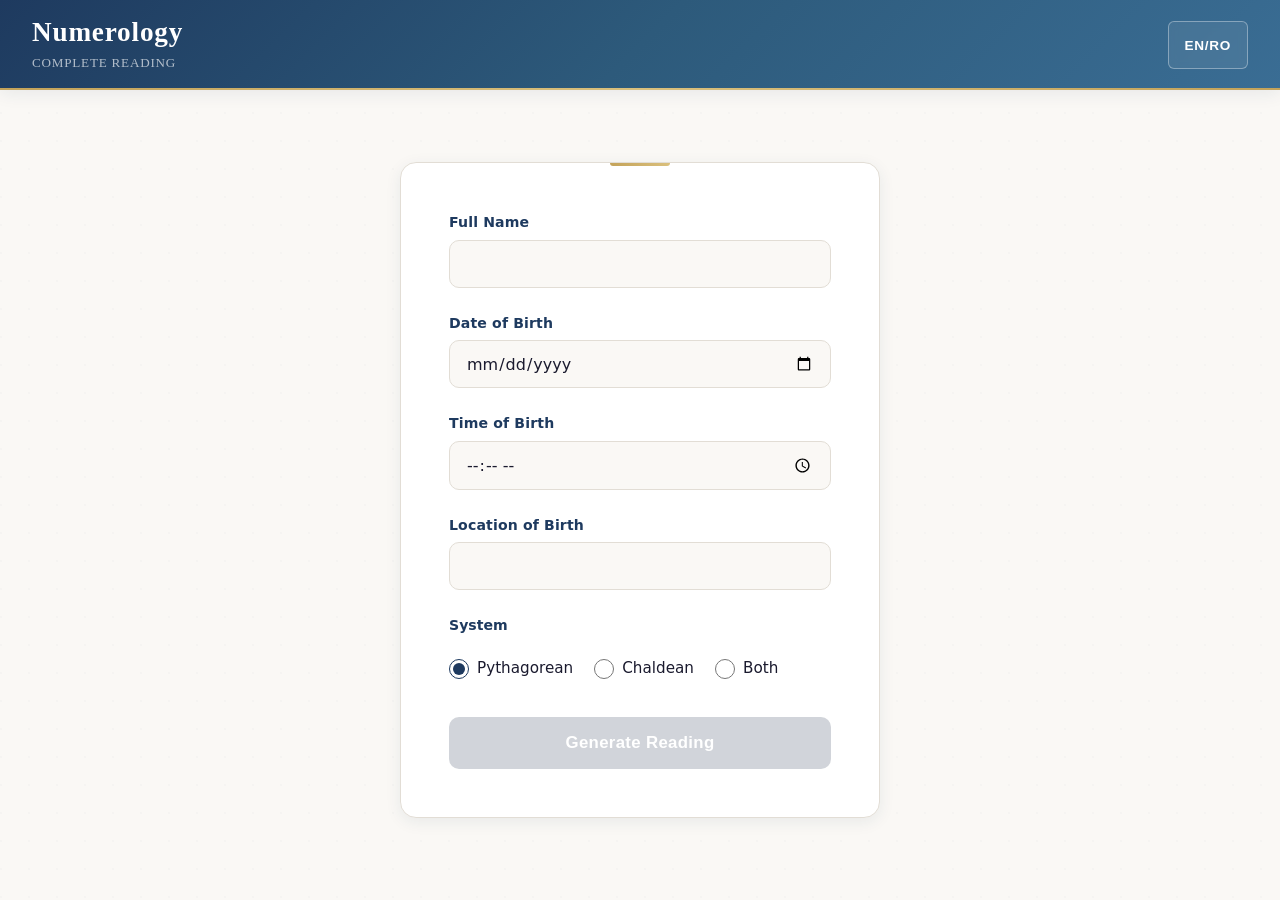
<file: index.html>
<!DOCTYPE html>
<html lang="en">
<head>
  <meta charset="UTF-8">
  <meta name="viewport" content="width=device-width, initial-scale=1">
  <meta name="theme-color" content="#1e3a5f">
  <meta http-equiv="Content-Security-Policy" content="default-src 'self'; style-src 'self' https://fonts.googleapis.com; font-src https://fonts.gstatic.com; img-src 'self'; script-src 'self'">
  <title>Numerology — Complete Reading</title>
  <link rel="manifest" href="manifest.json">
  <link rel="apple-touch-icon" href="icons/icon-192.png">
  <link rel="preconnect" href="https://fonts.googleapis.com">
  <link rel="preconnect" href="https://fonts.gstatic.com" crossorigin>
  <link href="https://fonts.googleapis.com/css2?family=Cormorant+Garamond:wght@400;600;700&display=swap" rel="stylesheet">
  <link rel="stylesheet" href="css/main.css">
  <link rel="stylesheet" href="css/components.css">
</head>
<body>
  <header id="app-header">
    <div>
      <h1 id="app-title">Numerology</h1>
      <span class="app-subtitle" id="app-subtitle">Complete Reading</span>
    </div>
    <button id="lang-toggle" aria-label="Switch language">EN/RO</button>
  </header>

  <main>
    <section id="input-screen">
      <form id="reading-form" novalidate>
        <div class="field">
          <label for="full-name" id="label-name">Full Name</label>
          <input type="text" id="full-name" required autocomplete="name">
          <small id="name-hint" class="hint"></small>
          <span id="name-error" class="error" aria-live="polite"></span>
        </div>

        <div class="field">
          <label for="birthdate" id="label-birthdate">Date of Birth</label>
          <input type="date" id="birthdate" required min="1900-01-01">
          <span id="birthdate-error" class="error" aria-live="polite"></span>
        </div>

        <div class="field">
          <label for="time-of-birth" id="label-time">Time of Birth <span class="optional-tag"></span></label>
          <input type="time" id="time-of-birth">
        </div>

        <div class="field">
          <label for="location" id="label-location">Location of Birth <span class="optional-tag"></span></label>
          <input type="text" id="location" autocomplete="off">
        </div>

        <fieldset id="system-selector">
          <legend id="label-system">System</legend>
          <label><input type="radio" name="system" value="pythagorean" checked> <span>Pythagorean</span></label>
          <label><input type="radio" name="system" value="chaldean"> <span>Chaldean</span></label>
          <label><input type="radio" name="system" value="both"> <span>Both</span></label>
        </fieldset>

        <button type="submit" id="generate-btn" disabled>Generate Reading</button>
      </form>
    </section>

    <section id="results-screen" hidden>
      <div id="results-header">
        <button id="back-btn" aria-label="Back">&larr;</button>
        <div id="person-summary"></div>
      </div>
      <div id="results-container"></div>
    </section>
  </main>

  <script type="module" src="js/app.js"></script>
</body>
</html>
</file>
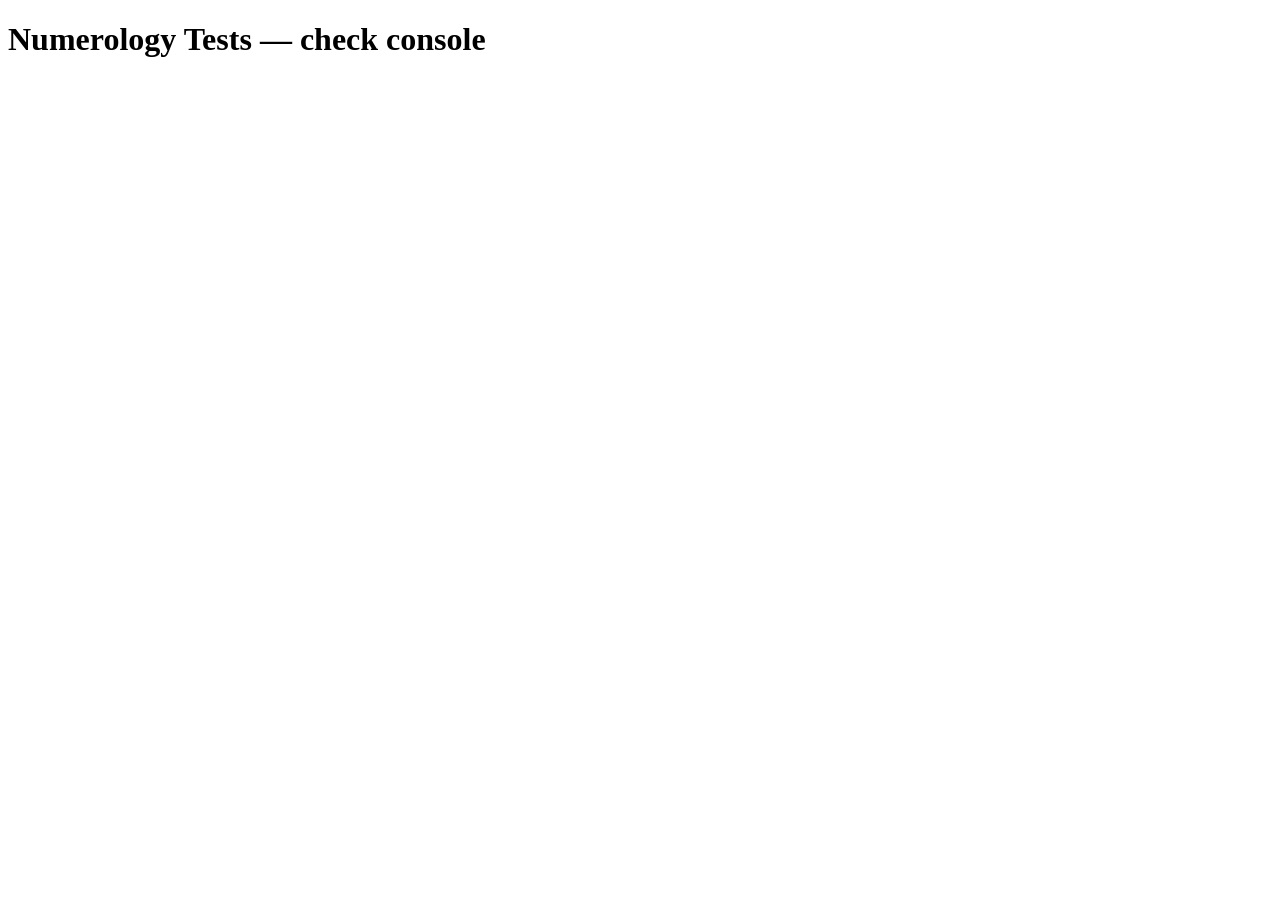
<file: tests/index.html>
<!DOCTYPE html>
<html><head><title>Numerology Tests</title></head>
<body>
<h1>Numerology Tests — check console</h1>
<script type="module" src="modules/test-reduce.js"></script>
<script type="module" src="modules/test-letter-values.js"></script>
<script type="module" src="modules/test-master-numbers.js"></script>
<script type="module" src="modules/test-calculator.js"></script>
</body></html>
</file>
<file: css/main.css>
/* Numerology App — Main Styles */

*, *::before, *::after {
  box-sizing: border-box;
  margin: 0;
  padding: 0;
}

:root {
  --primary: #1e3a5f;
  --primary-mid: #2d5a7b;
  --primary-light: #4a8db7;
  --accent: #c4a35a;
  --accent-soft: #dac07d;
  --accent-bg: #f8f1e0;
  --bg: #faf8f5;
  --bg-alt: #f3f0eb;
  --surface: #ffffff;
  --text: #1a1a2e;
  --text-secondary: #4a5568;
  --muted: #7c8594;
  --border: #e2ddd5;
  --border-light: #eee9e2;
  --error: #b91c1c;
  --error-bg: #fef2f2;

  --font-display: 'Cormorant Garamond', Georgia, 'Times New Roman', serif;
  --font-body: -apple-system, BlinkMacSystemFont, 'Segoe UI', Roboto, system-ui, sans-serif;

  --s-xs: 0.25rem;
  --s-sm: 0.5rem;
  --s-md: 1rem;
  --s-lg: 1.5rem;
  --s-xl: 2rem;
  --s-2xl: 3rem;
  --s-3xl: 4rem;

  --r-sm: 6px;
  --r-md: 10px;
  --r-lg: 16px;
  --r-full: 9999px;

  --shadow-xs: 0 1px 2px rgba(30, 58, 95, 0.05);
  --shadow-sm: 0 2px 8px rgba(30, 58, 95, 0.06);
  --shadow-md: 0 4px 16px rgba(30, 58, 95, 0.08);
  --shadow-lg: 0 8px 32px rgba(30, 58, 95, 0.1);

  --ease: cubic-bezier(0.4, 0, 0.2, 1);
  --duration: 0.25s;
}

/* === Base === */
html {
  font-family: var(--font-body);
  font-size: 16px;
  color: var(--text);
  background: var(--bg);
  line-height: 1.6;
  -webkit-font-smoothing: antialiased;
  -moz-osx-font-smoothing: grayscale;
  scroll-behavior: smooth;
}

body {
  min-height: 100vh;
  min-height: 100dvh;
}

/* Subtle dot grid texture */
body::before {
  content: '';
  position: fixed;
  inset: 0;
  background: radial-gradient(circle at 1px 1px, rgba(30, 58, 95, 0.02) 1px, transparent 0);
  background-size: 28px 28px;
  pointer-events: none;
  z-index: -1;
}

/* === Header === */
#app-header {
  background: linear-gradient(135deg, var(--primary) 0%, var(--primary-mid) 50%, #3a6d94 100%);
  color: white;
  padding: var(--s-md) var(--s-lg);
  display: flex;
  justify-content: space-between;
  align-items: center;
  position: sticky;
  top: 0;
  z-index: 100;
  box-shadow: var(--shadow-md);
}

#app-header::after {
  content: '';
  position: absolute;
  bottom: 0;
  left: 0;
  right: 0;
  height: 2px;
  background: linear-gradient(90deg, var(--accent), var(--accent-soft), var(--accent));
}

#app-title {
  font-family: var(--font-display);
  font-size: 1.5rem;
  font-weight: 700;
  letter-spacing: 0.03em;
  color: white;
  line-height: 1.2;
}

.app-subtitle {
  font-family: var(--font-display);
  font-size: 0.82rem;
  opacity: 0.65;
  font-weight: 400;
  letter-spacing: 0.06em;
  text-transform: uppercase;
}

#lang-toggle {
  padding: var(--s-sm) var(--s-md);
  border: 1.5px solid rgba(255, 255, 255, 0.35);
  border-radius: var(--r-sm);
  background: rgba(255, 255, 255, 0.08);
  color: white;
  cursor: pointer;
  font-weight: 600;
  font-size: 0.85rem;
  min-height: 48px;
  min-width: 48px;
  transition: all var(--duration) var(--ease);
  backdrop-filter: blur(4px);
  letter-spacing: 0.05em;
}

#lang-toggle:hover,
#lang-toggle:focus-visible {
  background: rgba(255, 255, 255, 0.18);
  border-color: rgba(255, 255, 255, 0.6);
}

/* === Main Layout === */
main {
  max-width: 1080px;
  margin: 0 auto;
  padding: var(--s-md);
  padding-bottom: var(--s-3xl);
}

/* === Input Screen === */
#input-screen {
  max-width: 480px;
  margin: var(--s-xl) auto;
  animation: slideUp 0.5s var(--ease);
}

@keyframes slideUp {
  from { opacity: 0; transform: translateY(20px); }
  to { opacity: 1; transform: translateY(0); }
}

@keyframes fadeIn {
  from { opacity: 0; }
  to { opacity: 1; }
}

#reading-form {
  background: var(--surface);
  border-radius: var(--r-lg);
  padding: var(--s-xl) var(--s-lg);
  box-shadow: var(--shadow-md);
  border: 1px solid var(--border);
  position: relative;
}

#reading-form::before {
  content: '';
  position: absolute;
  top: 0;
  left: 50%;
  transform: translateX(-50%);
  width: 60px;
  height: 3px;
  background: linear-gradient(90deg, var(--accent), var(--accent-soft));
  border-radius: 0 0 var(--r-sm) var(--r-sm);
}

/* === Form Fields === */
.field {
  margin-bottom: var(--s-lg);
}

.field label {
  display: block;
  font-weight: 600;
  margin-bottom: 6px;
  font-size: 0.88rem;
  color: var(--primary);
  letter-spacing: 0.01em;
}

.field input[type="text"],
.field input[type="date"],
.field input[type="time"] {
  width: 100%;
  padding: 0.75rem 1rem;
  border: 1.5px solid var(--border);
  border-radius: var(--r-md);
  font-size: 1rem;
  font-family: var(--font-body);
  min-height: 48px;
  background: var(--bg);
  color: var(--text);
  transition: border-color var(--duration) var(--ease), box-shadow var(--duration) var(--ease);
}

.field input:focus {
  outline: none;
  border-color: var(--accent);
  box-shadow: 0 0 0 3px rgba(196, 163, 90, 0.15);
  background: var(--surface);
}

.field input::placeholder {
  color: var(--muted);
}

.hint {
  display: block;
  color: var(--muted);
  font-size: 0.8rem;
  margin-top: 4px;
  line-height: 1.4;
}

.error {
  display: block;
  color: var(--error);
  font-size: 0.8rem;
  margin-top: 4px;
  font-weight: 500;
}

.optional-tag {
  font-weight: 400;
  color: var(--muted);
  font-size: 0.78rem;
}

/* === System Selector === */
#system-selector {
  border: none;
  margin-bottom: var(--s-lg);
  padding: 0;
}

#system-selector legend {
  font-weight: 600;
  margin-bottom: var(--s-sm);
  font-size: 0.88rem;
  color: var(--primary);
}

#system-selector label {
  display: inline-flex;
  align-items: center;
  gap: var(--s-sm);
  margin-right: var(--s-md);
  min-height: 48px;
  cursor: pointer;
  font-size: 0.95rem;
  transition: color var(--duration) var(--ease);
  user-select: none;
}

#system-selector label:hover {
  color: var(--primary);
}

#system-selector input[type="radio"] {
  width: 20px;
  height: 20px;
  accent-color: var(--primary);
  cursor: pointer;
}

/* === Generate Button === */
#generate-btn {
  width: 100%;
  padding: 0.875rem var(--s-lg);
  background: linear-gradient(135deg, var(--primary) 0%, var(--primary-mid) 100%);
  color: white;
  border: none;
  border-radius: var(--r-md);
  font-size: 1.05rem;
  font-weight: 600;
  cursor: pointer;
  min-height: 52px;
  transition: all 0.3s var(--ease);
  letter-spacing: 0.02em;
  position: relative;
  overflow: hidden;
}

#generate-btn::after {
  content: '';
  position: absolute;
  inset: 0;
  background: linear-gradient(135deg, transparent 0%, rgba(255, 255, 255, 0.1) 100%);
  opacity: 0;
  transition: opacity 0.3s;
}

#generate-btn:not(:disabled):hover {
  box-shadow: var(--shadow-lg);
  transform: translateY(-1px);
}

#generate-btn:not(:disabled):hover::after {
  opacity: 1;
}

#generate-btn:not(:disabled):active {
  transform: translateY(0);
  box-shadow: var(--shadow-sm);
}

#generate-btn:disabled {
  opacity: 0.35;
  cursor: not-allowed;
  background: var(--muted);
}

/* === Results Screen === */
#results-screen {
  animation: fadeIn 0.3s var(--ease);
}

#results-header {
  display: flex;
  align-items: center;
  gap: var(--s-md);
  margin-bottom: var(--s-lg);
  padding-bottom: var(--s-md);
  border-bottom: 2px solid var(--accent);
}

#back-btn {
  width: 48px;
  height: 48px;
  border: 1.5px solid var(--border);
  border-radius: var(--r-md);
  background: var(--surface);
  font-size: 1.2rem;
  cursor: pointer;
  display: flex;
  align-items: center;
  justify-content: center;
  transition: all var(--duration) var(--ease);
  flex-shrink: 0;
  color: var(--primary);
}

#back-btn:hover {
  background: var(--bg-alt);
  border-color: var(--primary-mid);
  transform: translateX(-2px);
}

#person-summary {
  font-family: var(--font-display);
  font-size: 1.3rem;
  font-weight: 600;
  color: var(--primary);
  line-height: 1.3;
}

/* === Responsive === */
@media (min-width: 640px) {
  main {
    padding: var(--s-lg) var(--s-xl);
  }

  #input-screen {
    margin-top: var(--s-2xl);
  }

  #reading-form {
    padding: var(--s-2xl);
  }

  #app-header {
    padding: var(--s-md) var(--s-xl);
  }
}

@media (min-width: 768px) {
  #app-title {
    font-size: 1.7rem;
  }

  #person-summary {
    font-size: 1.5rem;
  }
}

/* === Accessibility === */
:focus-visible {
  outline: 2px solid var(--accent);
  outline-offset: 2px;
}

.sr-only {
  position: absolute;
  width: 1px;
  height: 1px;
  padding: 0;
  margin: -1px;
  overflow: hidden;
  clip: rect(0, 0, 0, 0);
  border: 0;
}

@media (prefers-reduced-motion: reduce) {
  *, *::before, *::after {
    animation-duration: 0.01ms !important;
    transition-duration: 0.01ms !important;
  }
  html {
    scroll-behavior: auto;
  }
}
</file>
<file: css/components.css>
/* Numerology App — Component Styles */

/* === Reading Summary Dashboard === */
.reading-summary {
  display: flex;
  justify-content: center;
  gap: var(--s-lg);
  padding: var(--s-xl) var(--s-md);
  margin-bottom: var(--s-xl);
  background: linear-gradient(135deg, var(--primary) 0%, var(--primary-mid) 50%, #3a6d94 100%);
  border-radius: var(--r-lg);
  box-shadow: var(--shadow-md);
  position: relative;
  overflow: hidden;
}

.reading-summary::before {
  content: '';
  position: absolute;
  inset: 0;
  background: radial-gradient(circle at 20% 50%, rgba(196, 163, 90, 0.1) 0%, transparent 50%),
              radial-gradient(circle at 80% 50%, rgba(196, 163, 90, 0.08) 0%, transparent 50%);
  pointer-events: none;
}

.summary-item {
  text-align: center;
  padding: var(--s-sm) var(--s-md);
  position: relative;
  animation: summaryReveal 0.6s var(--ease) backwards;
}

.summary-item:nth-child(1) { animation-delay: 0.1s; }
.summary-item:nth-child(2) { animation-delay: 0.2s; }
.summary-item:nth-child(3) { animation-delay: 0.3s; }
.summary-item:nth-child(4) { animation-delay: 0.4s; }

@keyframes summaryReveal {
  from { opacity: 0; transform: scale(0.8) translateY(10px); }
  to { opacity: 1; transform: scale(1) translateY(0); }
}

.summary-value {
  display: block;
  font-family: var(--font-display);
  font-size: 2.8rem;
  font-weight: 700;
  color: var(--accent);
  line-height: 1.1;
  text-shadow: 0 2px 8px rgba(0, 0, 0, 0.15);
}

.summary-label {
  display: block;
  font-size: 0.7rem;
  color: rgba(255, 255, 255, 0.75);
  text-transform: uppercase;
  letter-spacing: 0.1em;
  margin-top: 6px;
  font-weight: 500;
}

/* === Category Navigation === */
.category-nav {
  display: flex;
  gap: var(--s-sm);
  overflow-x: auto;
  padding: var(--s-xs) 0 var(--s-md);
  margin-bottom: var(--s-lg);
  scrollbar-width: none;
  -webkit-overflow-scrolling: touch;
}

.category-nav::-webkit-scrollbar {
  display: none;
}

.category-nav-link {
  flex-shrink: 0;
  padding: var(--s-sm) var(--s-md);
  border-radius: var(--r-full);
  font-size: 0.8rem;
  font-weight: 600;
  color: var(--text-secondary);
  text-decoration: none;
  background: var(--surface);
  border: 1px solid var(--border);
  transition: all var(--duration) var(--ease);
  white-space: nowrap;
  min-height: 40px;
  display: flex;
  align-items: center;
}

.category-nav-link:hover,
.category-nav-link:focus-visible {
  color: var(--primary);
  border-color: var(--primary-mid);
  background: var(--bg-alt);
}

/* === Category Sections === */
.category-section {
  margin-bottom: var(--s-2xl);
  display: grid;
  grid-template-columns: 1fr;
  gap: var(--s-md);
  scroll-margin-top: 80px;
}

.category-heading {
  grid-column: 1 / -1;
  font-family: var(--font-display);
  font-size: 1.35rem;
  font-weight: 700;
  color: var(--primary);
  padding-bottom: var(--s-sm);
  margin-bottom: var(--s-xs);
  display: flex;
  align-items: center;
  gap: var(--s-md);
}

.category-heading::after {
  content: '';
  flex: 1;
  height: 2px;
  background: linear-gradient(90deg, var(--accent), transparent);
  border-radius: 1px;
}

/* === Result Cards === */
.result-card {
  background: var(--surface);
  border: 1px solid var(--border);
  border-radius: var(--r-lg);
  padding: var(--s-lg);
  box-shadow: var(--shadow-sm);
  transition: box-shadow var(--duration) var(--ease), transform var(--duration) var(--ease);
  animation: cardReveal 0.4s var(--ease) backwards;
  position: relative;
}

@keyframes cardReveal {
  from { opacity: 0; transform: translateY(12px); }
  to { opacity: 1; transform: translateY(0); }
}

.result-card:hover {
  box-shadow: var(--shadow-md);
}

/* Gold left accent for single-value cards */
.result-card--single::before,
.result-card--list::before {
  content: '';
  position: absolute;
  left: 0;
  top: var(--s-md);
  bottom: var(--s-md);
  width: 3px;
  background: linear-gradient(180deg, var(--accent), var(--accent-soft));
  border-radius: 0 2px 2px 0;
}

/* === Card Header === */
.card-header {
  display: flex;
  align-items: center;
  gap: var(--s-sm);
  flex-wrap: wrap;
  margin-bottom: var(--s-md);
}

.card-name {
  font-family: var(--font-display);
  font-weight: 700;
  font-size: 1.15rem;
  color: var(--text);
}

.card-system {
  font-size: 0.68rem;
  text-transform: uppercase;
  letter-spacing: 0.06em;
  background: var(--primary);
  color: white;
  padding: 3px 10px;
  border-radius: var(--r-full);
  font-weight: 600;
}

.card-badge {
  font-size: 0.68rem;
  text-transform: uppercase;
  letter-spacing: 0.06em;
  background: linear-gradient(135deg, #6d28d9, #8b5cf6);
  color: white;
  padding: 3px 10px;
  border-radius: var(--r-full);
  font-weight: 600;
}

.card-number {
  font-family: var(--font-display);
  font-size: 2.2rem;
  font-weight: 700;
  color: var(--primary);
  margin-left: auto;
  line-height: 1;
  min-width: 40px;
  text-align: right;
}

.card-error {
  color: var(--muted);
  font-style: italic;
  padding: var(--s-sm) 0;
  font-size: 0.9rem;
}

/* === Card Entries === */
.card-entries {
  margin-top: var(--s-sm);
}

.card-entry {
  margin-bottom: var(--s-md);
}

.card-entry:last-child {
  margin-bottom: 0;
}

.entry-text {
  line-height: 1.7;
  font-size: 0.93rem;
  color: var(--text-secondary);
}

.entry-keywords {
  display: flex;
  flex-wrap: wrap;
  gap: 6px;
  margin-top: var(--s-sm);
}

.keyword {
  font-size: 0.73rem;
  background: var(--accent-bg);
  color: #8b6914;
  padding: 2px 10px;
  border-radius: var(--r-full);
  font-weight: 500;
  letter-spacing: 0.01em;
}

.entry-sources {
  margin-top: var(--s-sm);
  padding-top: var(--s-sm);
  border-top: 1px solid var(--border-light);
}

.entry-sources cite {
  font-size: 0.76rem;
  color: var(--muted);
  font-style: italic;
  display: block;
  line-height: 1.5;
}

/* === Expandable Details === */
.card-explain,
.card-how {
  margin-top: var(--s-sm);
  border-top: 1px solid var(--border-light);
  padding-top: var(--s-xs);
}

.card-explain summary,
.card-how summary {
  cursor: pointer;
  font-weight: 600;
  font-size: 0.83rem;
  color: var(--primary-mid);
  min-height: 44px;
  display: flex;
  align-items: center;
  gap: var(--s-sm);
  transition: color var(--duration) var(--ease);
  user-select: none;
  list-style: none;
}

.card-explain summary::-webkit-details-marker,
.card-how summary::-webkit-details-marker {
  display: none;
}

.card-explain summary::before,
.card-how summary::before {
  content: '\25B8';
  font-size: 0.75rem;
  transition: transform var(--duration) var(--ease);
  color: var(--accent);
}

.card-explain[open] summary::before,
.card-how[open] summary::before {
  transform: rotate(90deg);
}

.card-explain summary:hover,
.card-how summary:hover {
  color: var(--primary);
}

.card-explain p,
.card-how p {
  font-size: 0.88rem;
  color: var(--text-secondary);
  line-height: 1.65;
  padding: var(--s-sm) 0 var(--s-sm) var(--s-lg);
}

/* === Both Systems Comparison === */
.result-card--combined {
  border-color: var(--accent-soft);
}

.card-systems-compare {
  display: grid;
  grid-template-columns: 1fr;
  gap: var(--s-md);
  margin: var(--s-md) 0;
}

.system-column {
  padding: var(--s-md);
  border: 1px solid var(--border-light);
  border-radius: var(--r-md);
  background: var(--bg);
}

.system-label {
  font-size: 0.7rem;
  text-transform: uppercase;
  letter-spacing: 0.08em;
  font-weight: 700;
  color: var(--primary);
  display: block;
  margin-bottom: var(--s-sm);
  padding-bottom: var(--s-xs);
  border-bottom: 1px solid var(--border);
}

/* === Table/Map Display === */
.card-table {
  display: flex;
  flex-wrap: wrap;
  gap: 8px;
  margin: var(--s-sm) 0;
}

.table-cell {
  display: flex;
  flex-direction: column;
  align-items: center;
  justify-content: center;
  background: var(--bg);
  border: 1px solid var(--border-light);
  border-radius: var(--r-sm);
  padding: var(--s-sm) var(--s-md);
  min-width: 64px;
  transition: all var(--duration) var(--ease);
}

.table-cell:hover {
  border-color: var(--accent-soft);
  box-shadow: var(--shadow-xs);
}

.table-label {
  font-size: 0.7rem;
  color: var(--muted);
  text-transform: capitalize;
  letter-spacing: 0.02em;
  margin-bottom: 2px;
}

.table-value {
  font-family: var(--font-display);
  font-size: 1.4rem;
  font-weight: 700;
  color: var(--primary);
  line-height: 1.2;
}

/* === Responsive Grid === */
@media (min-width: 480px) {
  .card-systems-compare {
    grid-template-columns: 1fr 1fr;
  }
}

@media (min-width: 640px) {
  .reading-summary {
    gap: var(--s-xl);
    padding: var(--s-xl);
  }

  .summary-value {
    font-size: 3.2rem;
  }

  .summary-label {
    font-size: 0.75rem;
  }

  .category-nav-link {
    padding: var(--s-sm) var(--s-lg);
  }
}

@media (min-width: 768px) {
  .category-section {
    grid-template-columns: repeat(2, 1fr);
  }

  .result-card--table,
  .result-card--multi-cycle,
  .result-card--combined {
    grid-column: 1 / -1;
  }

  .category-nav-link {
    min-height: 48px;
    font-size: 0.85rem;
  }
}

@media (min-width: 1024px) {
  .category-section {
    grid-template-columns: repeat(3, 1fr);
  }

  .result-card--table,
  .result-card--combined {
    grid-column: 1 / -1;
  }

  .result-card--multi-cycle {
    grid-column: span 2;
  }
}

/* Staggered card reveals */
.category-section .result-card:nth-child(2) { animation-delay: 0.05s; }
.category-section .result-card:nth-child(3) { animation-delay: 0.1s; }
.category-section .result-card:nth-child(4) { animation-delay: 0.15s; }
.category-section .result-card:nth-child(5) { animation-delay: 0.2s; }
.category-section .result-card:nth-child(6) { animation-delay: 0.25s; }
.category-section .result-card:nth-child(7) { animation-delay: 0.3s; }
</file>
